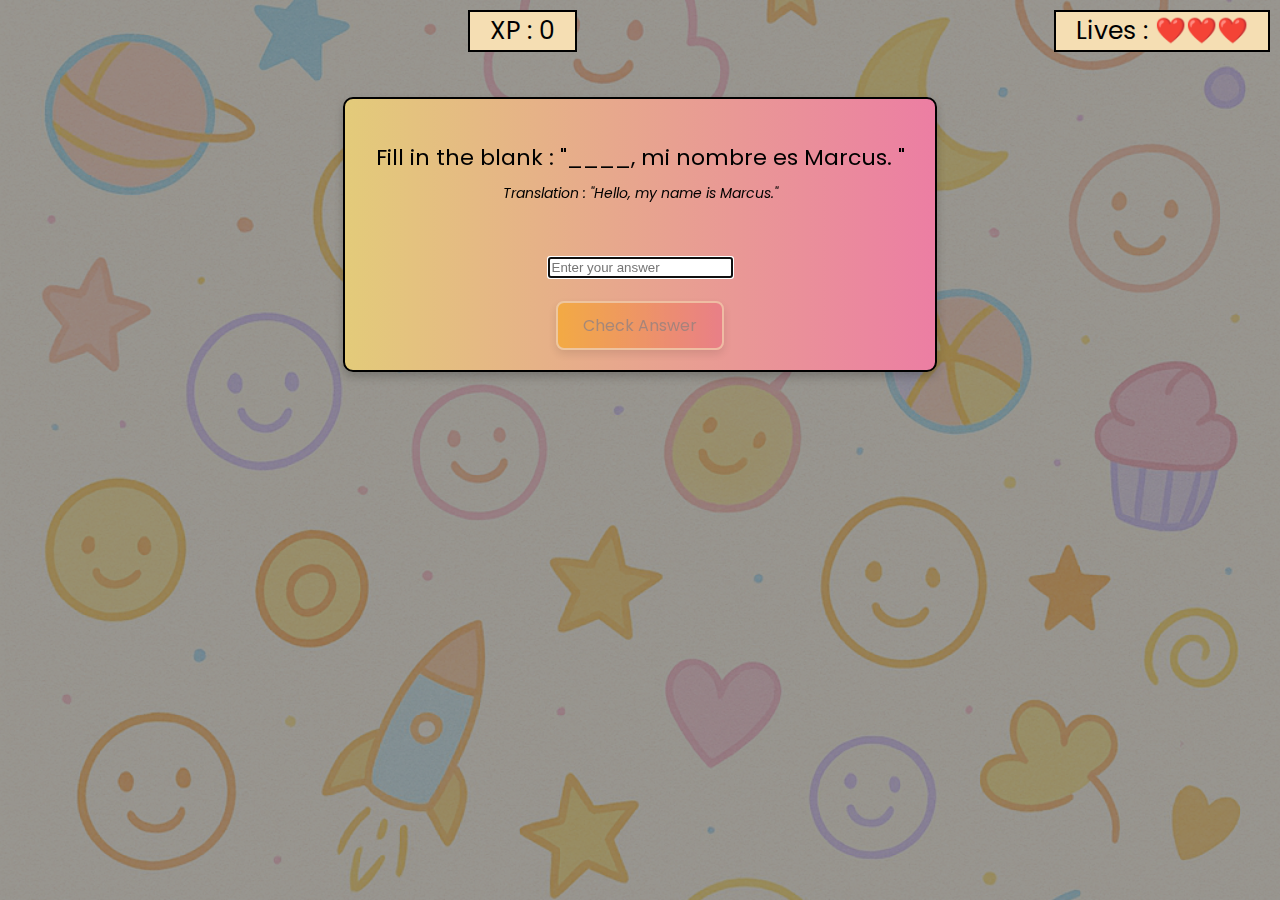
<file: lesson1.html>
<!DOCTYPE html>
<html lang="en">
<head>
    <meta charset="UTF-8">
    <meta name="viewport" content="width=device-width, initial-scale=1.0">
    <title>Lesson 1</title>
    <link rel="stylesheet" href="style.css">
</head>
<body>
    <div class="xp_lives-cont">
        <div id="xp">XP : 0</div>
        <div id="lives">Lives : ❤️❤️❤️</div>
    </div>
    
    <div id="question-container">
        <p id="ques_display"></p>
        <button id="check-btn">Check Answer</button>
    </div>
    <div class="feedbackDiv">
        <p id="feedback"></p>
    </div>
    <div class="nextDiv">
        <button id="next-btn">Next Question</button>
    </div>

    <!--lesson complete popup-->
    <div id="popup">
        <div class="popup-content">
            <h1 id="main-popup-text"></h1>
            <p id="popup-text"></p>
            <button id="popup_btn" onclick="location.href='spanish-lessons.html'">Back To Lessons</button>
        </div>
    </div>

    <script src="script1.js"></script>
</body>
</html>
</file>
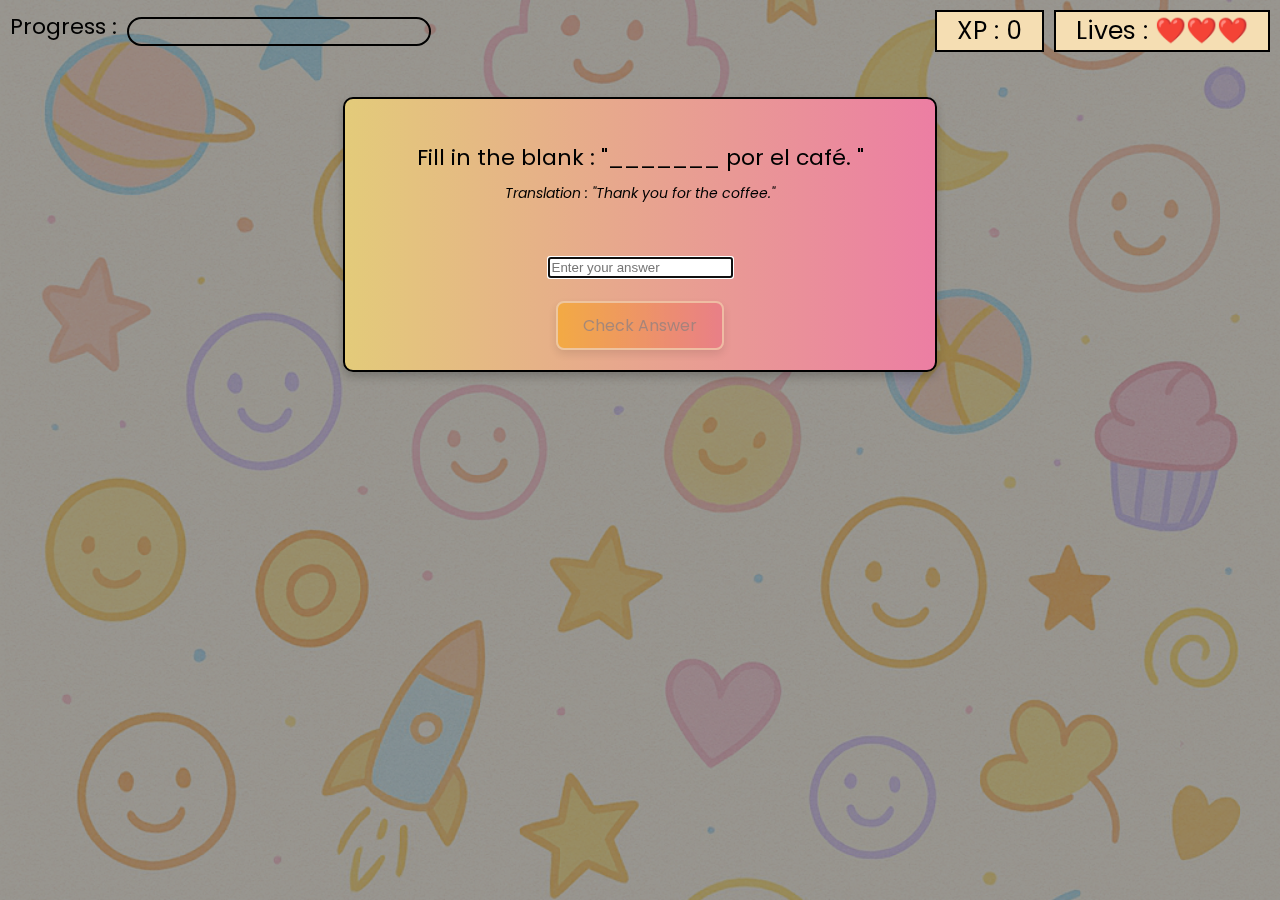
<file: lesson2.html>
<!DOCTYPE html>
<html lang="en">
<head>
    <meta charset="UTF-8">
    <meta name="viewport" content="width=device-width, initial-scale=1.0">
    <title>Lesson 2</title>
    <link rel="stylesheet" href="style.css">
</head>
<body>
    <div class="xp-lives-bar_wrapper">
        <div id="progress-written">Progress :</div>
        <div id="progressbar">
            <div id="progress"></div>
        </div>
        <div class="xp_lives-cont">
            <div id="xp">XP : 0</div>
            <div id="lives">Lives : ❤️❤️❤️</div>
        </div>
    </div>
    
    <div id="question-container">
        <p id="ques_display"></p>
        <button id="check-btn">Check Answer</button>
    </div>
    <div class="feedbackDiv">
        <p id="feedback"></p>
    </div>
    <div class="nextDiv">
        <button id="next-btn">Next Question</button>
    </div>

    <!--lesson complete popup-->
    <div id="popup">
        <div class="popup-content">
            <h1 id="main-popup-text"></h1>
            <p id="popup-text"></p>
            <button id="popup_btn" onclick="location.href='spanish-lessons.html'">Back To Lessons</button>
        </div>
    </div>

    <script src="script2.js"></script>
</body>
</html>
</file>
<file: style.css>
/* fonts */
@import url('https://fonts.googleapis.com/css2?family=Jersey+15&family=Poppins:ital,wght@0,100;0,200;0,300;0,400;0,500;0,600;0,700;0,800;0,900;1,100;1,200;1,300;1,400;1,500;1,600;1,700;1,800;1,900&display=swap');

/* background image */
body {
    background-image: url('images/background.png');
    background-size: cover;
    position: relative;
    min-height: 100vh;
    margin: 0;
    background-position: center;
    position: relative;
}

/* translucent overlay on background for improved text readability */
body::before {
    content: "";
    position: fixed; 
    top: 0;
    left: 0;
    height: 100%;
    width: 100%;
    background-color: rgba(0, 0, 0, 0.4);
    z-index: 0;
}

/* ensures that all elements of body are on top of the overlay */
body > * {
    position: relative;
    z-index: 1;
}

/* navbar */
nav {
    background-color: white;
    padding: 5px 20px ;
    font-family: "Poppins", sans-serif;
    font-weight: 400;
    font-style: normal;
    display: flex;
    justify-content: space-between;
    align-items: center;
    box-shadow: 0 2px 5px rgba(0, 0, 0, 0.35);
}
.logo {
    height: 45px;
}
.navelements {
    margin: 7px;
    text-decoration: none;
    color: black;
}
.icon {
    font-family: "Jersey 15", sans-serif;
    font-weight: 400;
    font-style: normal;
    font-size: 30px;
}
.left, .right {
    display: flex;
    align-items: center;
}
.right {
    gap: 20px;
}

/* other front page elements */
.front-page-img {
    height: 525px;
    transform: scaleX(-1);
    float: right;
    margin: auto 10px;
}
.main-content {
    position: relative;
}
.welcome {
    position: absolute;
    top: 75px;
    left: 25px;
    width: 800px;
    background: linear-gradient(to right, orange, rgb(233, 101, 123));
    border-radius: 7px;
    box-shadow: 0 5px 10px rgba(0, 0, 0, 0.2);
    font-family: "Poppins", sans-serif;
    font-weight: 400;
    font-style: normal;
    font-size: 45px;
}
.welcome-text {
    margin: 10px;
    margin-bottom: 0;
    padding-left: 15px;
}
.intro-text{
    font-family: "Poppins", sans-serif;
    font-weight: 400;
    font-style: normal;
    font-size: 20px;
    padding-left: 25px;
    margin-top: 0;
}
.additional-text {
    position: absolute;
    top: 225px;
    left: 25px;
    padding-left: 23px;
    width: 550px;
    font-family: "Poppins", sans-serif;
    font-weight: 400;
    font-style: normal;
    font-size: 17px;
    color: black;
    line-height: 2;
    text-shadow: 1px 1px 15px;
}
.start-button {
    text-align: center;
    position: relative;
    top: 400px;
}
.start {
    padding: 13px;
    background: linear-gradient(to right, rgb(233, 101, 123), orange);
    border-radius: 17px;
    box-shadow: 0 5px 10px rgba(0, 0, 0, 0.2);
    font-family: "Poppins", sans-serif;
    font-weight: 400;
    font-style: normal;
    font-size: 23px;
    cursor: pointer;
    transition: all 0.25s ease;
}
.start:hover {
    transform: scale(1.025);
}
.start:active {
    transform: scale(0.97);
}

/* -------------------------------------------------------------------------------------------------------------- */

.select-lang {
    font-family: "Poppins", sans-serif;
    font-weight: 500;
    font-style: normal;
    font-size: 40px;
}
.container1 {
    padding: 25px;
    padding-left: 35px;
}
.lang {
    display: inline-block;
    background-color: rgb(200, 200, 200);
    border: 2px solid rgb(50, 50, 50);
    border-radius: 5px;
    margin: 25px;
    padding: 25px;
    font-family: "Poppins", sans-serif;
    font-weight: 400;
    font-style: normal;
    font-size: 25px;
    text-align: center;
    transition: background-color 0.25s ease;

}
.lang > img {
    height: 100px;
    border: 2px solid black;
}
.lang:hover {
    background-color: rgb(170, 170, 170);
}
a {
    text-decoration: none;
    color: inherit;
}
.country {
    display: flex;
    justify-content: space-between;
}

/* -------------------------------------------------------------------------------------------------------------- */
.content{
    display:flex;
    align-items: center;
    justify-content:left;
    position:relative;
    z-index:1;
    color:white;
    text-align: center;
    flex-wrap: wrap;
}

.change{
    position:absolute;
    height:5vh;
    width:25vh;
    margin: -23vh 192vh;
    cursor:pointer; 
    text-align: center;
    font-family:"Poppins", sans-serif;
    background-color: beige;
    background: linear-gradient(to right, orange, rgb(233, 101, 123));
    box-shadow: 0 5px 10px rgba(0, 0, 0, 0.2);
    border:3px;
    transition: all 0.2s ease;
} 
.change:hover{
  transform:scale(1.02);
}
.lottie-container {
  width: 25vh;
  height: 25vh;
  display: inline-block;
  vertical-align: baseline;
  margin-right: 1vh;
}
#book-animation {
  transform: translateY(-4px); /* move up a little */
}

/*----------------------------------------------------------------------------------------------------------------*/

#question-container {
    display: flex;
    flex-direction: column;
    align-items: center;
    justify-content: center;
    border: 2px solid black;
    padding: 20px;
    max-width: 550px;
    margin: 100px auto;
    background: linear-gradient(to right, rgb(227, 203, 122), rgb(236, 126, 163));
    border-radius: 10px;
    box-shadow: 0 5px 10px rgba(0, 0, 0, 0.2);
    margin-bottom: 20px;
    margin-top: 45px;
}

#ques_display {
    font-size: 22px;
    font-family: "Poppins", sans-serif;
    text-align: center;
    margin-bottom: 20px;
}

.mcq-options {
    display: inline-block;
    margin: 5px 10px;
    padding: 10px 20px;
    font-size: 16px;
    font-family: "Poppins", sans-serif;
    border: 1px solid #333;
    border-radius: 6px;
    background-color: #eee;
    cursor: pointer;
    transition: all 0.2s ease;
}

.mcq-options:hover {
    transform: scale(1.025);
}
.mcq-options:active {
    transform: scale(0.97);
}

.mcq-options.selected {
  background-color: lightblue;
}

#check-btn {
    padding: 10px 25px;
    font-size: 16px;
    border: 2px solid wheat;
    border-radius: 8px;
    font-family: "Poppins", sans-serif;
    background: linear-gradient(to left, rgb(233, 101, 123), orange);
    cursor: pointer;
    box-shadow: 0 4px 8px rgba(0,0,0,0.2);
    transition: all 0.2s ease;
}

#next-btn {
    font-size: 20px;
    border: none;
    border-radius: 2px;
    font-family: "Poppins", sans-serif;
    background: linear-gradient(to right, rgb(123, 241, 123), rgb(111, 214, 249));
    cursor: pointer;
    transition: all 0.2s ease;
    box-shadow: 0 4px 8px rgba(0,0,0,0.2);
    transition: all 0.2s ease;
    margin-bottom: 20px;
}

#check-btn:hover, #next-btn:hover {
    transform: scale(1.005);
}
#check-btn:active, #next-btn:active {
    transform: scale(0.97);
}

#check-btn:disabled {
  color: #666;
  cursor: not-allowed;
  opacity: 0.5;
}

.options-container {
    display: flex;
    justify-content: center;
    flex-wrap: wrap; 
    gap: 20px;
    padding-top: 45px;
}

.nextDiv {
    display: flex;
    justify-content: center;
}

.feedbackDiv {
    display: flex;
    justify-content: center;
    font-size: 22px;
    font-family: "Poppins", sans-serif;
    text-shadow: 2px 2px 5px rgba(0, 0, 0, 0.3);
    text-align: center;
}

.fill-input {
    margin-top: 50px;
}

.translation-text {
    font-size: 14px; 
    font-style: italic; 
    color: #000000; 
}

#drag_drop_cont {
    display: flex;
    justify-content: space-between;
    align-items: center;
    margin-top: 25px;
}

.dragOptions, .dropOptions {
    border: 2px solid black;
}

.dragOptions {
    margin-bottom: 10px;
    background-color: white;
}

.dropOptions {
    transition: background-color 0.3s ease;
}

.dropzone_wrapper {
    display: flex;
    align-items: center;
    gap: 10px;
    margin-bottom: 10px;
}

#dropZone {
    width: 175px;
    height: 30px;
    border: 2px dashed black;
    display: flex;
    align-items: centre;
    justify-content: center;
}

/*----------------------------------------------------------------------------------------------------------------*/

#popup {
    position: fixed;
    top: 0;
    left: 0;
    width: 100vw;
    height: 100vh;
    background-color: rgba(0, 0, 0, 0.5);
    display: flex;
    justify-content: center;
    align-items: center;
    z-index: 2;
}

.popup-content {
    background-color: #fff;
    padding: 20px 30px;
    padding-bottom: 45px;
    border-radius: 12px;
    text-align: center;
    box-shadow: 0 5px 15px rgba(0, 0, 0, 0.3);
    font-family: "Poppins", sans-serif;
}

.popup-content > p {
    padding-bottom: 15px;
    font-size: 20px;
}

#popup_btn {
    padding: 5px 15px;
    font-size: 15px;
    border: none;
    border-radius: 12px;
    font-family: "Poppins", sans-serif;
    background: linear-gradient(to left, rgb(233, 101, 123), orange);
    cursor: pointer;
    box-shadow: 0 4px 8px rgba(0,0,0,0.2);
    transition: all 0.2s ease;
}

#popup_btn:active {
    transform: scale(0.97);
}

.xp-lives-bar_wrapper {
    display: flex;
    justify-content: space-between;
    align-items: center;
}

.xp_lives-cont {
    display: flex;
    justify-content: flex-end;
    align-items: center;
}

#progressbar {
    position: relative;
    margin-right: auto !important;
    width: 300px;
    height: 25px;
    border: 2px solid rgb(0, 0, 0);
    margin-top: 10px;
    margin-left: 10px;
    margin-bottom: 0;
    padding: 0;
    overflow: hidden;
    border-radius: 50px;
}

#progress {
    background-color: wheat;
    width: 40%;
    height: 100%;
}

#progress-written {
    padding-left: 10px;
    font-family: "Poppins", sans-serif;
    font-size: 22px;
}

#xp, #lives {
    margin-left: auto !important;
}

#xp, #lives {
    border: 2px solid black;
    display: inline-flex;
    font-size: 25px;
    background-color: wheat;
    font-family: "Poppins", sans-serif;
    margin-top: 10px;
    margin-right: 10px;
    margin-bottom: 0;
    padding: 0 20px;
    min-width: max-content;
}
</file>
